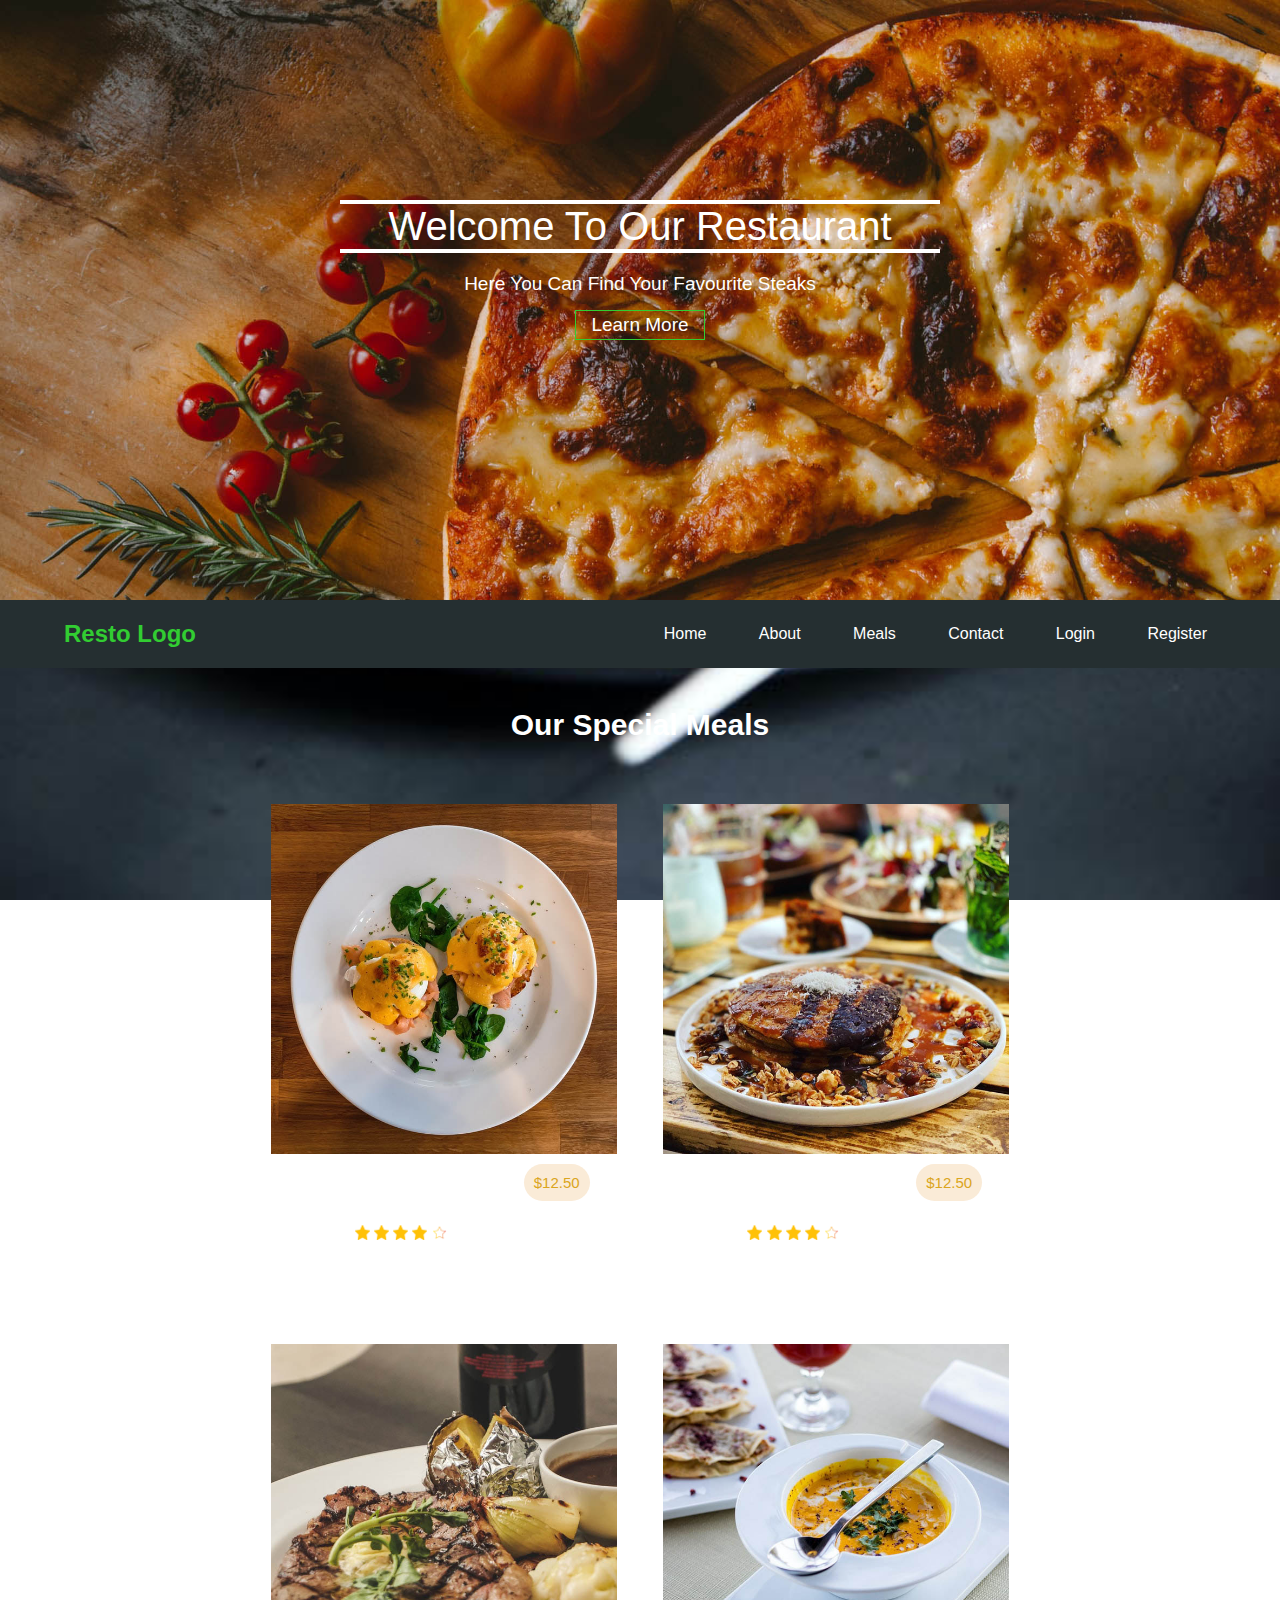
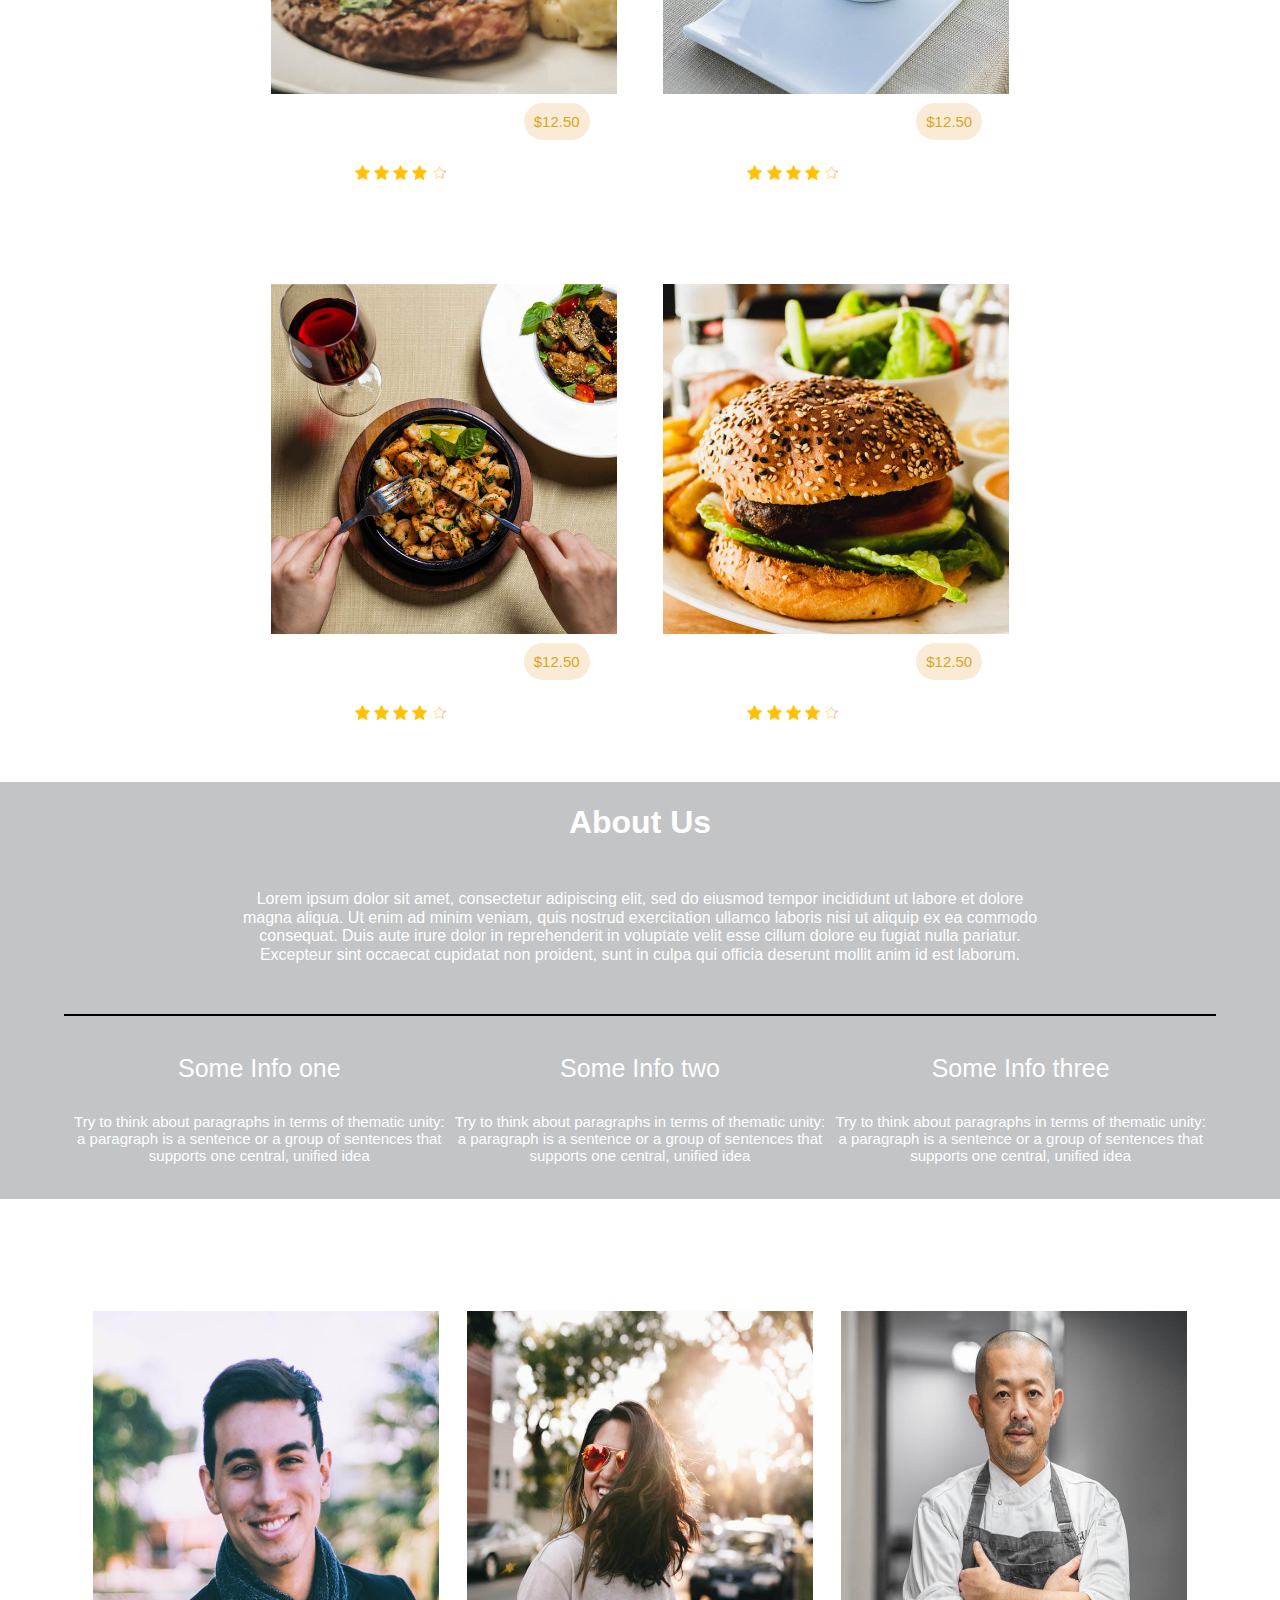
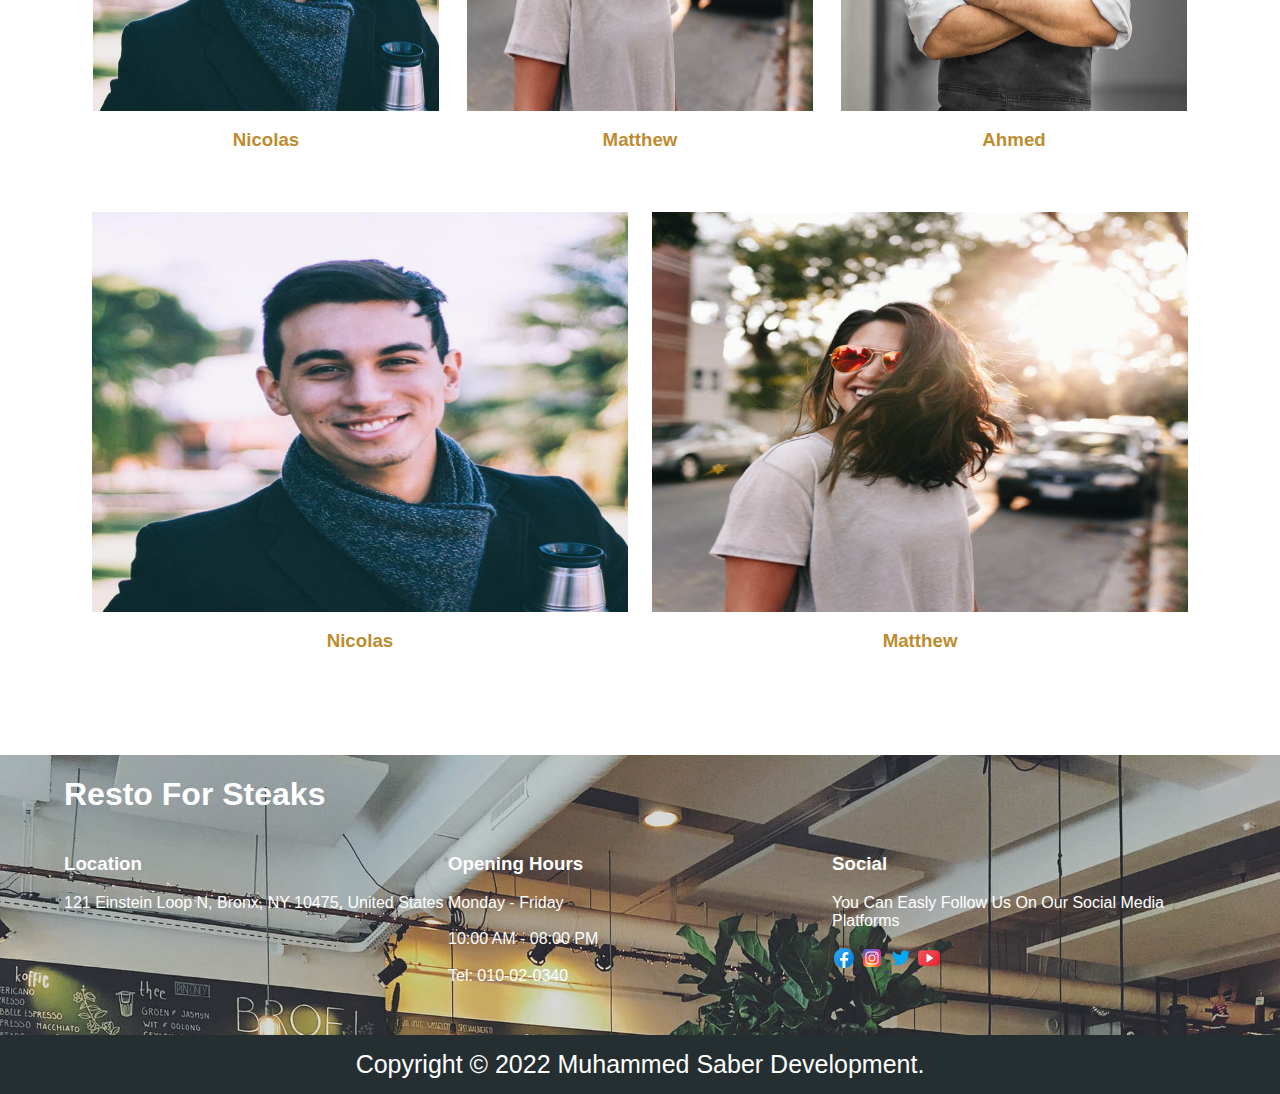
<file: index.html>
<html>
    <head>
        <title>Restaurant Page</title>
        <link rel="stylesheet" href="css/styles.css">
        <link rel="stylesheet" href="css/normalize.css">
    </head>
    <body>
        <!-- start header section -->
        <div class="header">
            <!-- start slider section -->
            <div class="slider">
                <div class="container">
                    <div class="intro">
                        <h3>Welcome To Our Restaurant</h3>
                        <p>here you can find your favourite steaks</p>
                        <button>Learn More</button>
                    </div>
                </div>
            </div>
            <!-- end slider section -->

            <!-- start navbar sectio -->
            <div class="nav">
                <div class="container">
                    <h2>Resto Logo</h2>
                    <ul>
                        <a href="">
                            <li>Home</li>
                        </a>
                        <a href="./html/about.html">
                            <li>About</li>
                        </a>
                        <a href="./html/meals.html">
                            <li>Meals</li>
                        </a>
                        <a href="./html/contact.html">
                            <li>Contact</li>
                        </a>
                        <a href="./html/login.html">
                            <li>Login</li>
                        </a>
                        <a href="./html/register.html">
                            <li>Register</li>
                        </a>
                    </ul>
                </div>
            </div>
            <!-- end navbar section -->  
        </div>
        <!-- end header section -->


        <!-- start homeMenus section -->
        <div class="homeMenus">
            <div class="container">
                <div class="menus">
                    <h1>Our Special Meals</h1>
                    <div class="menu">
                        <img src="images/breakfast/brett-jordan-8xt8-HIFqc8-unsplash.jpg" alt="">
                        <div class="describe">
                            <h3>Morning Fresh</h3>
                            <div class="price">&dollar;12.50 </div>
                            <p>
                                4.0
                                <img src="./images/star1.png" alt="" style="width:15px;height:15px">
                                <img src="./images/star1.png" alt="" style="width:15px;height:15px">
                                <img src="./images/star1.png" alt="" style="width:15px;height:15px">
                                <img src="./images/star1.png" alt="" style="width:15px;height:15px">
                                <img src="./images/star2.png" alt="" style="width:15px;height:15px">
                                &nbsp;&nbsp;&nbsp;&nbsp;&nbsp;102 Reviews
                            </p>
                        </div>
                    </div>
                    <div class="menu">
                        <img src="images/breakfast/lucas-swennen-1W_MyJSRLuQ-unsplash.jpg" alt="">
                        <div class="describe">
                            <h3>Morning Fresh</h3>
                            <div class="price">&dollar;12.50 </div>
                            <p>
                                4.0
                                <img src="./images/star1.png" alt="" style="width:15px;height:15px">
                                <img src="./images/star1.png" alt="" style="width:15px;height:15px">
                                <img src="./images/star1.png" alt="" style="width:15px;height:15px">
                                <img src="./images/star1.png" alt="" style="width:15px;height:15px">
                                <img src="./images/star2.png" alt="" style="width:15px;height:15px">
                                &nbsp;&nbsp;&nbsp;&nbsp;&nbsp;102 Reviews
                            </p>
                        </div>
                    </div>
                    <div class="menu">
                        <img src="images/dinner/keriliwi-c3mFafsFz2w-unsplash.jpg" alt="">
                        <div class="describe">
                            <h3>Morning Fresh</h3>
                            <div class="price">&dollar;12.50 </div>
                            <p>
                                4.0
                                <img src="./images/star1.png" alt="" style="width:15px;height:15px">
                                <img src="./images/star1.png" alt="" style="width:15px;height:15px">
                                <img src="./images/star1.png" alt="" style="width:15px;height:15px">
                                <img src="./images/star1.png" alt="" style="width:15px;height:15px">
                                <img src="./images/star2.png" alt="" style="width:15px;height:15px">
                                &nbsp;&nbsp;&nbsp;&nbsp;&nbsp;102 Reviews
                            </p>
                        </div>
                    </div>
                    <div class="menu">
                        <img src="images/lunch/farhad-ibrahimzade-MGKqxm6u2bc-unsplash.jpg" alt="">
                        <div class="describe">
                            <h3>Morning Fresh</h3>
                            <div class="price">&dollar;12.50 </div>
                            <p>
                                4.0
                                <img src="./images/star1.png" alt="" style="width:15px;height:15px">
                                <img src="./images/star1.png" alt="" style="width:15px;height:15px">
                                <img src="./images/star1.png" alt="" style="width:15px;height:15px">
                                <img src="./images/star1.png" alt="" style="width:15px;height:15px">
                                <img src="./images/star2.png" alt="" style="width:15px;height:15px">
                                &nbsp;&nbsp;&nbsp;&nbsp;&nbsp;102 Reviews
                            </p>
                        </div>
                    </div>
                    <div class="menu">
                        <img src="images/dinner/farhad-ibrahimzade-ZipYER3NLhY-unsplash.jpg" alt="">
                        <div class="describe">
                            <h3>Morning Fresh</h3>
                            <div class="price">&dollar;12.50 </div>
                            <p>
                                4.0
                                <img src="./images/star1.png" alt="" style="width:15px;height:15px">
                                <img src="./images/star1.png" alt="" style="width:15px;height:15px">
                                <img src="./images/star1.png" alt="" style="width:15px;height:15px">
                                <img src="./images/star1.png" alt="" style="width:15px;height:15px">
                                <img src="./images/star2.png" alt="" style="width:15px;height:15px">
                                &nbsp;&nbsp;&nbsp;&nbsp;&nbsp;102 Reviews
                            </p>
                        </div>
                    </div>
                    <div class="menu">
                        <img src="images/breakfast/louis-hansel-dphM2U1xq0U-unsplash.jpg" alt="">
                        <div class="describe">
                            <h3>Morning Fresh</h3>
                            <div class="price">&dollar;12.50 </div>
                            <p>
                                4.0
                                <img src="./images/star1.png" alt="" style="width:15px;height:15px">
                                <img src="./images/star1.png" alt="" style="width:15px;height:15px">
                                <img src="./images/star1.png" alt="" style="width:15px;height:15px">
                                <img src="./images/star1.png" alt="" style="width:15px;height:15px">
                                <img src="./images/star2.png" alt="" style="width:15px;height:15px">
                                &nbsp;&nbsp;&nbsp;&nbsp;&nbsp;102 Reviews
                            </p>
                        </div>
                    </div>
                </div>
            </div>
        </div>
        <!-- end homeMenus section -->


        <!-- start about section -->
        <div class="about">
            <div class="container">
                <div class="content">
                    <h1>About Us</h1>
                    <p class="para">
                        Lorem ipsum dolor sit amet, consectetur adipiscing elit,
                        sed do eiusmod tempor incididunt ut labore et dolore magna aliqua. Ut enim ad minim veniam,
                        quis nostrud exercitation ullamco laboris nisi ut aliquip ex ea commodo consequat.
                        Duis aute irure dolor in reprehenderit in voluptate velit esse cillum dolore eu fugiat nulla pariatur.
                        Excepteur sint occaecat cupidatat non proident, sunt in culpa qui officia deserunt mollit anim id est laborum.
                    </p>
                    <hr>
                    <div class="someInfo">
                         <div class="one">
                            <h3>Some Info one</h3>
                            <p>
                                Try to think about paragraphs in terms of thematic unity: 
                                a paragraph is a sentence or a group of sentences that supports one central,
                                unified idea
                            </p>
                         </div>
                         <div class="two">
                            <h3>Some Info two</h3>
                            <p>
                                Try to think about paragraphs in terms of thematic unity: 
                                a paragraph is a sentence or a group of sentences that supports one central,
                                unified idea
                            </p>
                         </div>
                         <div class="three">
                            <h3>Some Info three</h3>
                            <p>
                                Try to think about paragraphs in terms of thematic unity: 
                                a paragraph is a sentence or a group of sentences that supports one central,
                                unified idea
                            </p>
                         </div>
                    </div>
                </div>
            </div>
        </div>
        <!-- end about section -->


        <!-- end staff section -->
        <div class="staff">
            <div class="container">
                <h1>Our Great Staff</h1>
                <div class="staffData">
                    <div class="data">
                        <img src="./images/team/nicolas-horn-MTZTGvDsHFY-unsplash.jpg" alt="">
                        <h3>Nicolas</h3>
                    </div>
                    <div class="data">
                        <img src="./images/team/matthew-hamilton-tNCH0sKSZbA-unsplash.jpg" alt="">
                        <h3>Matthew</h3>
                    </div>
                    <div class="data">
                        <img src="./images/team/rc-cf-FMh5o5m5N9E-unsplash.jpg" alt="">
                        <h3>Ahmed</h3>
                    </div>
                </div>
                <div class="staffData2">
                    <div class="data2">
                        <img src="./images/team/nicolas-horn-MTZTGvDsHFY-unsplash.jpg" alt="">
                        <h3>Nicolas</h3>
                    </div>
                    <div class="data2">
                        <img src="./images/team/matthew-hamilton-tNCH0sKSZbA-unsplash.jpg" alt="">
                        <h3>Matthew</h3>
                    </div>
                </div>
            </div>
        </div>
        <!-- end staff section -->

        <!-- end footer section -->
        <div class="footer">
            <div class="container">
                <h1>Resto For Steaks</h1>
                <div class="info">
                    <div class="infoData">
                        <h3>Location</h3>
                        <p>121 Einstein Loop N, Bronx, NY 10475, United States</p>
                    </div>
                    <div class="infoData">
                        <h3>Opening Hours</h3>
                        <p>
                            Monday - Friday
                            <br><br>
                            10:00 AM - 08:00 PM
                            <br><br>
                            Tel: 010-02-0340
                        </p>
                    </div>
                    <div class="infoData">
                        <h3>Social</h3>
                        <p>You Can Easly Follow Us On Our Social Media Platforms</p>
                        <div class="icons">
                            <a href="">
                                <img src="./images/icons/fa.png" alt="">
                            </a>
                            <a href="">
                                <img src="./images/icons/inst.png" alt="">
                            </a>
                            <a href="">
                                <img src="./images/icons/twit.png" alt="">
                            </a>
                            <a href="">
                                <img src="./images/icons/yout.png" alt="">
                            </a>
                        </div>
                    </div>
                </div>
            </div>
        </div>
        <!-- end footer section -->
        <div class="copy">
            Copyright &copy; 2022 Muhammed Saber Development.
        </div>
    </body>
</html>
</file>
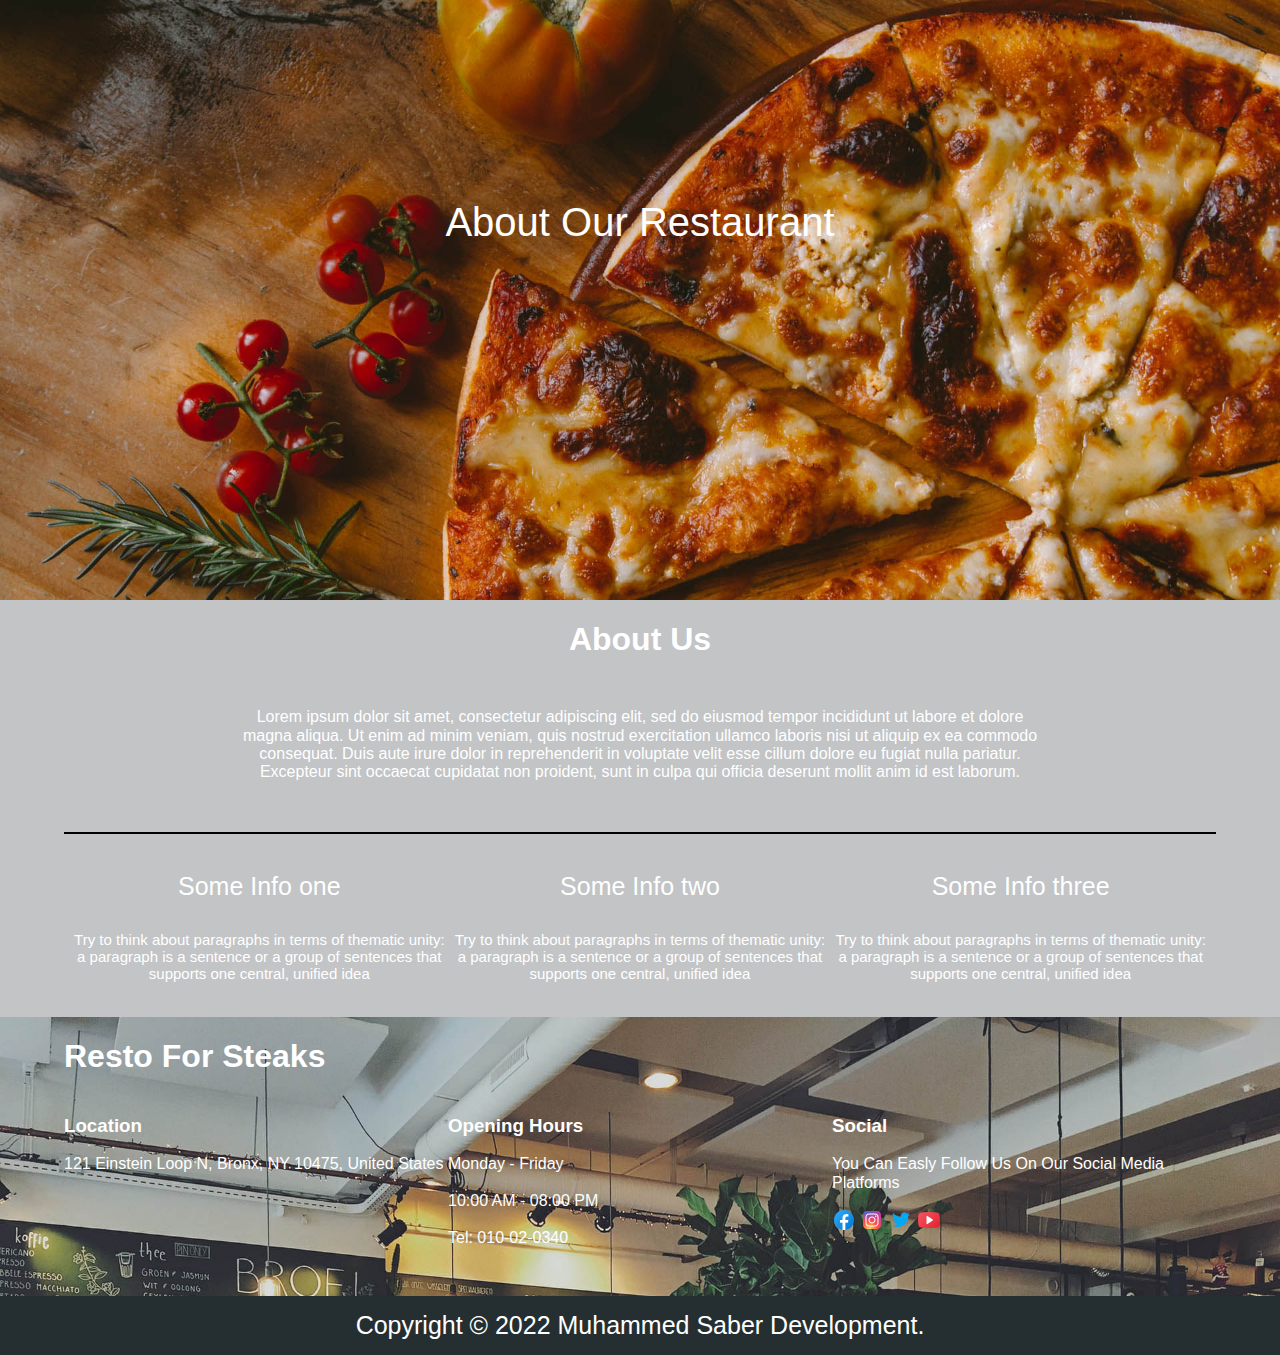
<file: html/about.html>
<html>
    <head>
        <title>About Restaurant</title>
        <link rel="stylesheet" href="../css/styles.css">
        <link rel="stylesheet" href="../css/normalize.css">
    </head>
    <body>
        <!-- start header section -->
        <div class="header">
            <!-- start slider section -->
            <div class="slider">
                <div class="container">
                    <div class="intro">
                        <h3 style="border: none;">About Our Restaurant</h3>
                    </div>
                </div>
            </div>
            <!-- end slider section -->  
        </div>
        <!-- end header section -->


        <!-- start about section -->
        <div class="about">
            <div class="container">
                <div class="content">
                    <h1>About Us</h1>
                    <p class="para">
                        Lorem ipsum dolor sit amet, consectetur adipiscing elit,
                        sed do eiusmod tempor incididunt ut labore et dolore magna aliqua. Ut enim ad minim veniam,
                        quis nostrud exercitation ullamco laboris nisi ut aliquip ex ea commodo consequat.
                        Duis aute irure dolor in reprehenderit in voluptate velit esse cillum dolore eu fugiat nulla pariatur.
                        Excepteur sint occaecat cupidatat non proident, sunt in culpa qui officia deserunt mollit anim id est laborum.
                    </p>
                    <hr>
                    <div class="someInfo">
                         <div class="one">
                            <h3>Some Info one</h3>
                            <p>
                                Try to think about paragraphs in terms of thematic unity: 
                                a paragraph is a sentence or a group of sentences that supports one central,
                                unified idea
                            </p>
                         </div>
                         <div class="two">
                            <h3>Some Info two</h3>
                            <p>
                                Try to think about paragraphs in terms of thematic unity: 
                                a paragraph is a sentence or a group of sentences that supports one central,
                                unified idea
                            </p>
                         </div>
                         <div class="three">
                            <h3>Some Info three</h3>
                            <p>
                                Try to think about paragraphs in terms of thematic unity: 
                                a paragraph is a sentence or a group of sentences that supports one central,
                                unified idea
                            </p>
                         </div>
                    </div>
                </div>
            </div>
        </div>
        <!-- end about section -->

        <!-- end footer section -->
        <div class="footer">
            <div class="container">
                <h1>Resto For Steaks</h1>
                <div class="info">
                    <div class="infoData">
                        <h3>Location</h3>
                        <p>121 Einstein Loop N, Bronx, NY 10475, United States</p>
                    </div>
                    <div class="infoData">
                        <h3>Opening Hours</h3>
                        <p>
                            Monday - Friday
                            <br><br>
                            10:00 AM - 08:00 PM
                            <br><br>
                            Tel: 010-02-0340
                        </p>
                    </div>
                    <div class="infoData">
                        <h3>Social</h3>
                        <p>You Can Easly Follow Us On Our Social Media Platforms</p>
                        <div class="icons">
                            <a href="">
                                <img src="../images/icons/fa.png" alt="">
                            </a>
                            <a href="">
                                <img src="../images/icons/inst.png" alt="">
                            </a>
                            <a href="">
                                <img src="../images/icons/twit.png" alt="">
                            </a>
                            <a href="">
                                <img src="../images/icons/yout.png" alt="">
                            </a>
                        </div>
                    </div>
                </div>
            </div>
        </div>
        <!-- end footer section -->
        <div class="copy">
            Copyright &copy; 2022 Muhammed Saber Development.
        </div>
    </body>
</html>
</file>
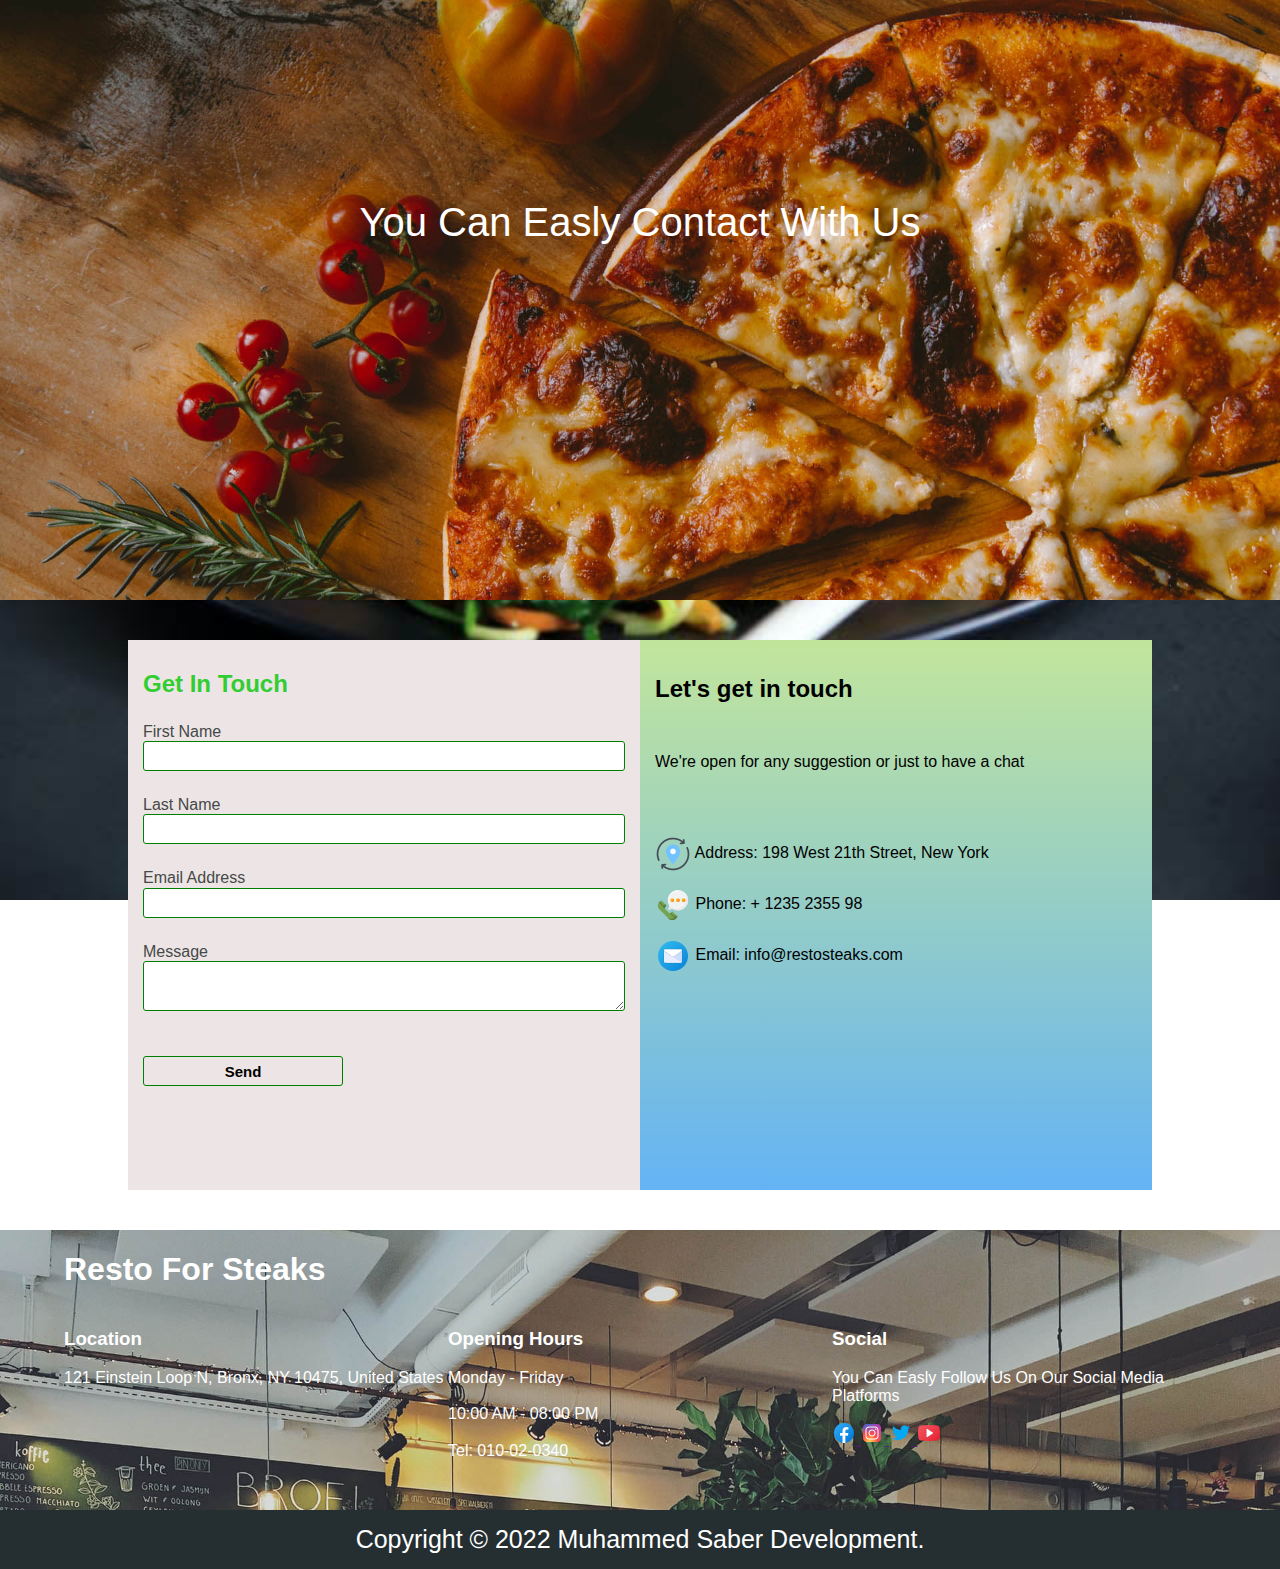
<file: html/contact.html>
<html>
    <head>
        <title>Contact Page</title>
        <link rel="stylesheet" href="../css/styles.css">
        <link rel="stylesheet" href="../css/normalize.css">
        <link rel="stylesheet" href="../css/contact.css">
    </head>
    <body>
        <!-- start header section -->
        <div class="header">
            <!-- start slider section -->
            <div class="slider">
                <div class="container">
                    <div class="intro">
                        <h3 style="border: none;">You Can Easly Contact With Us</h3>
                    </div>
                </div>
            </div>
            <!-- end slider section -->
        </div>
        <!-- end header section -->

        <!-- start contact form -->
        <div class="contain">
            <div class="content">
                <div class="left">
                    <h2>Get In Touch</h2>
                    <form action="">
                        <label for="">First Name</label>
                        <input type="text" name="" id="">
                        <label for="">Last Name</label>
                        <input type="text" name="" id="">
                        <label for="">Email Address</label><br>
                        <input type="email" name="" id=""><br>
                        <label for="">Message</label><br>
                        <textarea name="" id="" cols="30" rows="50" ></textarea>
                        <input type="submit" name="" id="" value="Send"><br>
                    </form>
                </div>
                <div class="right">
                    <h2>Let's get in touch</h2>
                    <p>We're open for any suggestion or just to have a chat</p>
                    <div class="infodat">
                        <div class="inf">
                            <img src="../images/icons/location.png" alt="" align="center">
                            <span class="spa">Address: 198 West 21th Street, New York </span>
                        </div>
                        <div class="inf">
                            <img src="../images/icons/phone.png" alt="" align="center">
                            <span class="spa">Phone: + 1235 2355 98</span>
                        </div>
                        <div class="inf">
                            <img src="../images/icons/email.png" alt="" align="center">
                            <span class="spa">Email: info@restosteaks.com</span>
                        </div>
                    </div>
                </div>
            </div>
        </div>
        <!-- end contact form -->

        <!-- end footer section -->
        <div class="footer">
            <div class="container">
                <h1>Resto For Steaks</h1>
                <div class="info">
                    <div class="infoData">
                        <h3>Location</h3>
                        <p>121 Einstein Loop N, Bronx, NY 10475, United States</p>
                    </div>
                    <div class="infoData">
                        <h3>Opening Hours</h3>
                        <p>
                            Monday - Friday
                            <br><br>
                            10:00 AM - 08:00 PM
                            <br><br>
                            Tel: 010-02-0340
                        </p>
                    </div>
                    <div class="infoData">
                        <h3>Social</h3>
                        <p>You Can Easly Follow Us On Our Social Media Platforms</p>
                        <div class="icons">
                            <a href="">
                                <img src="../images/icons/fa.png" alt="">
                            </a>
                            <a href="">
                                <img src="../images/icons/inst.png" alt="">
                            </a>
                            <a href="">
                                <img src="../images/icons/twit.png" alt="">
                            </a>
                            <a href="">
                                <img src="../images/icons/yout.png" alt="">
                            </a>
                        </div>
                    </div>
                </div>
            </div>
        </div>
        <!-- end footer section -->
        <div class="copy">
            Copyright &copy; 2022 Muhammed Saber Development.
        </div>
    </body>
</html>
</file>
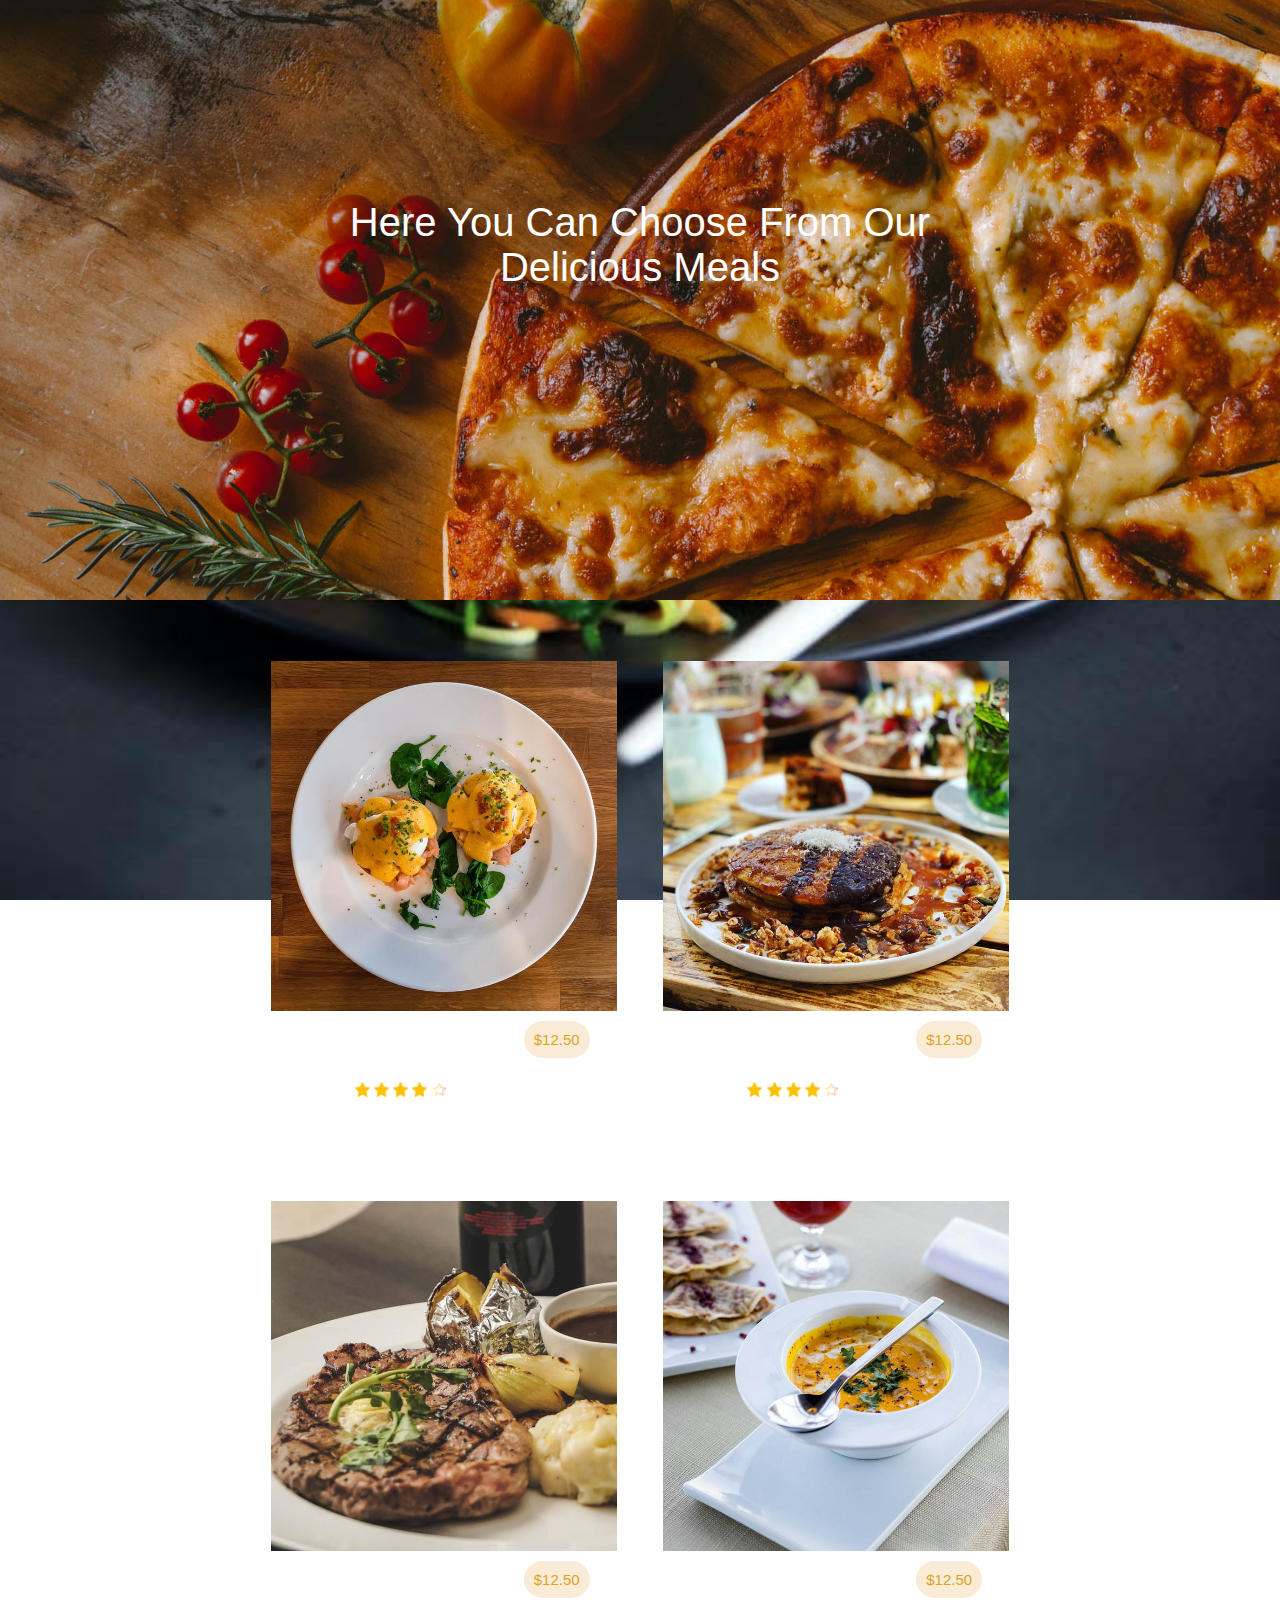
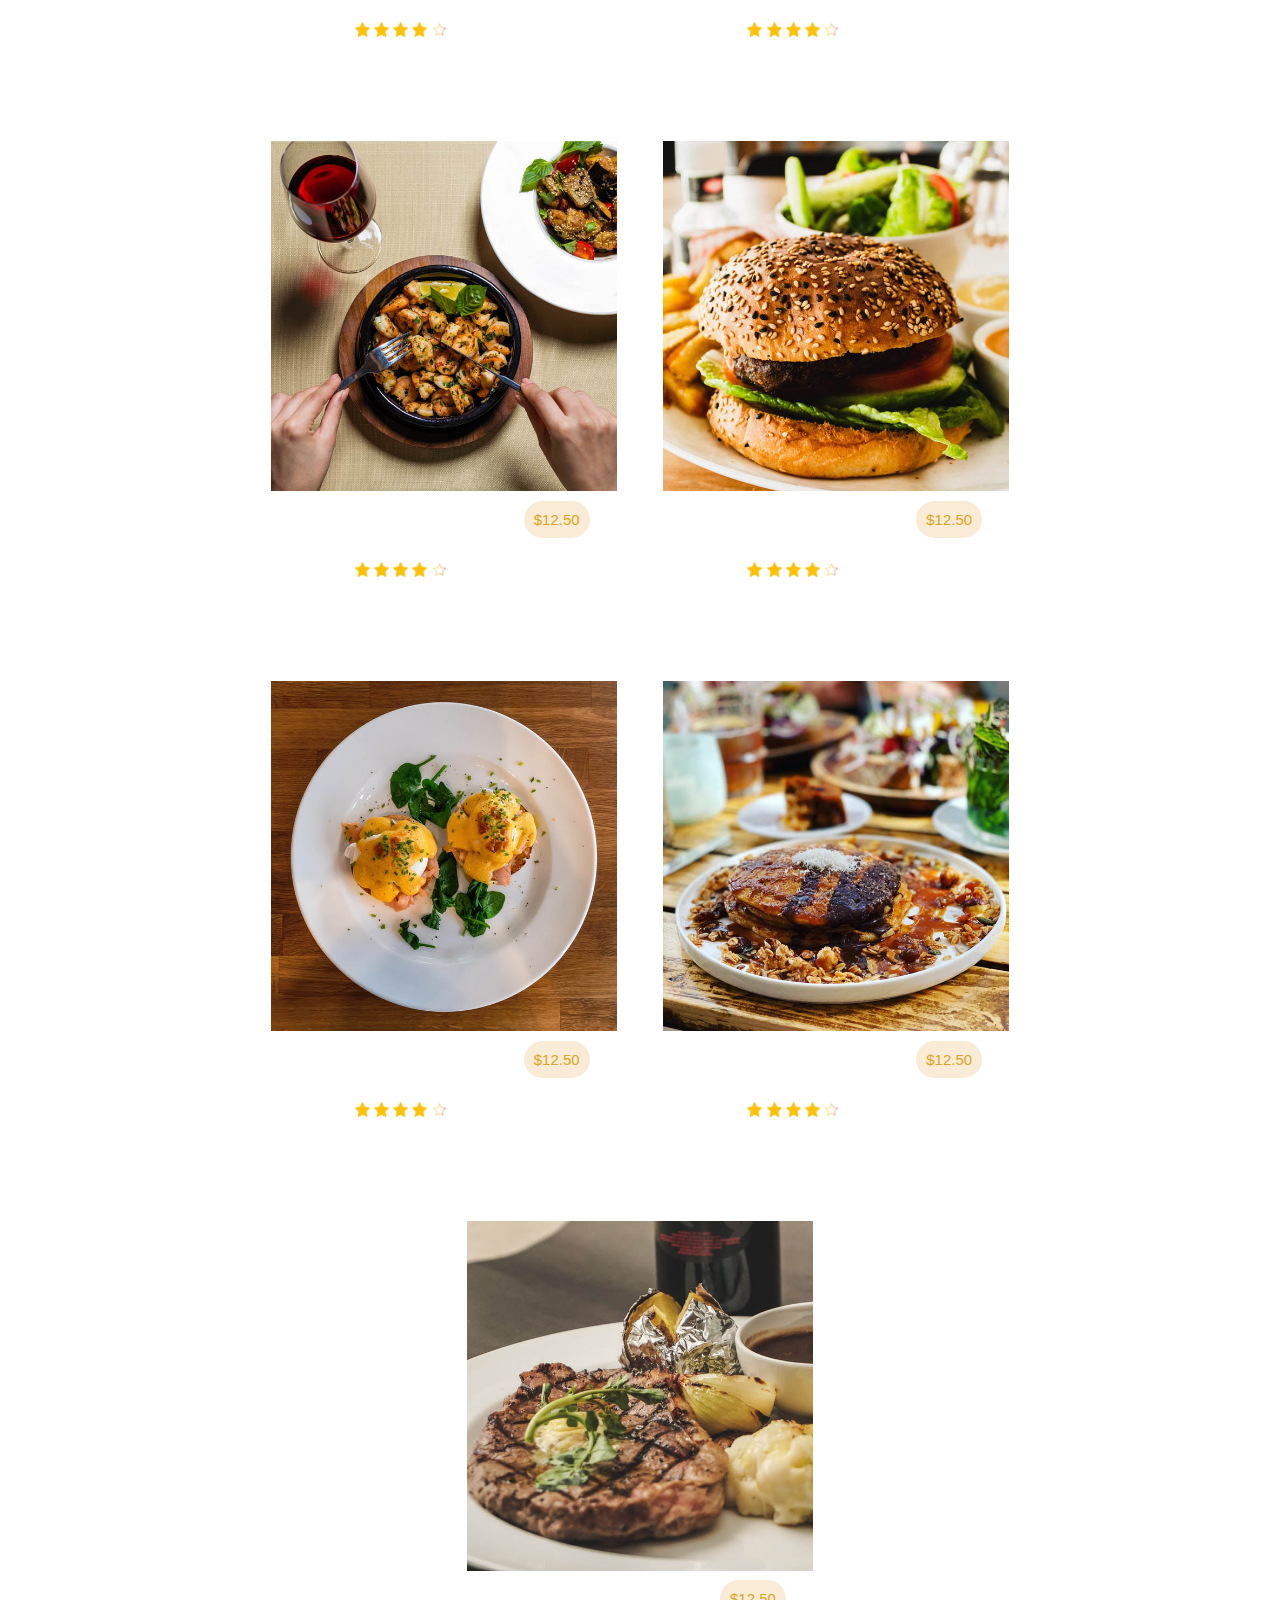
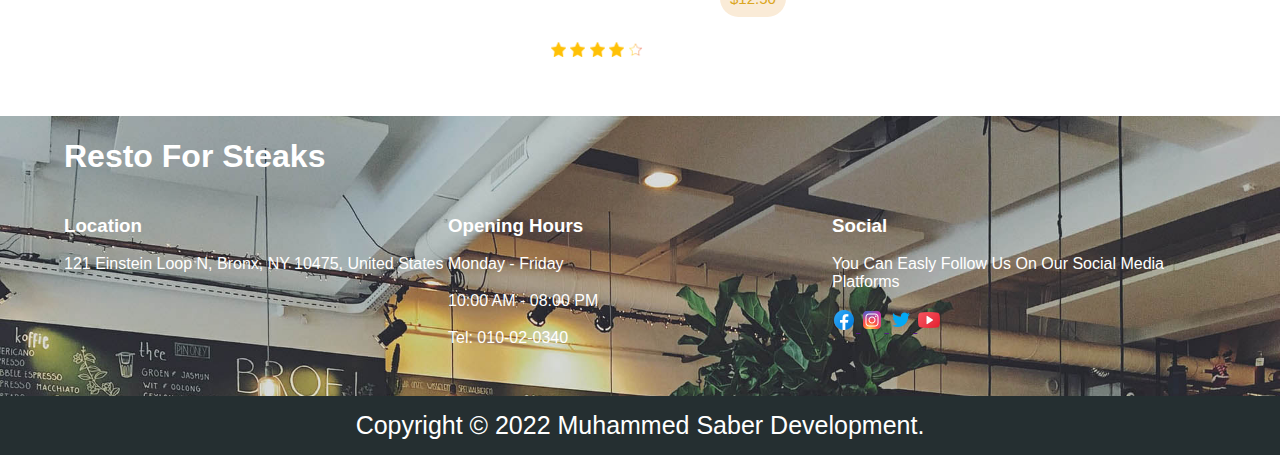
<file: html/meals.html>
<html>
    <head>
        <title>About Restaurant</title>
        <link rel="stylesheet" href="../css/styles.css">
        <link rel="stylesheet" href="../css/normalize.css">
    </head>
    <body>
        <!-- start header section -->
        <div class="header">
            <!-- start slider section -->
            <div class="slider">
                <div class="container">
                    <div class="intro">
                        <h3 style="border: none;">Here You Can Choose From Our Delicious Meals</h3>
                    </div>
                </div>
            </div>
            <!-- end slider section -->
        </div>
        <!-- end header section -->


        <!-- start homeMenus section -->
        <div class="homeMenus">
            <div class="container">
                <div class="menus">
                    <div class="menu">
                        <img src="../images/breakfast/brett-jordan-8xt8-HIFqc8-unsplash.jpg" alt="">
                        <div class="describe">
                            <h3>Morning Fresh</h3>
                            <div class="price">&dollar;12.50 </div>
                            <p>
                                4.0
                                <img src="../images/star1.png" alt="" style="width:15px;height:15px">
                                <img src="../images/star1.png" alt="" style="width:15px;height:15px">
                                <img src="../images/star1.png" alt="" style="width:15px;height:15px">
                                <img src="../images/star1.png" alt="" style="width:15px;height:15px">
                                <img src="../images/star2.png" alt="" style="width:15px;height:15px">
                                &nbsp;&nbsp;&nbsp;&nbsp;&nbsp;102 Reviews
                            </p>
                        </div>
                    </div>
                    <div class="menu">
                        <img src="../images/breakfast/lucas-swennen-1W_MyJSRLuQ-unsplash.jpg" alt="">
                        <div class="describe">
                            <h3>Morning Fresh</h3>
                            <div class="price">&dollar;12.50 </div>
                            <p>
                                4.0
                                <img src="../images/star1.png" alt="" style="width:15px;height:15px">
                                <img src="../images/star1.png" alt="" style="width:15px;height:15px">
                                <img src="../images/star1.png" alt="" style="width:15px;height:15px">
                                <img src="../images/star1.png" alt="" style="width:15px;height:15px">
                                <img src="../images/star2.png" alt="" style="width:15px;height:15px">
                                &nbsp;&nbsp;&nbsp;&nbsp;&nbsp;102 Reviews
                            </p>
                        </div>
                    </div>
                    <div class="menu">
                        <img src="../images/dinner/keriliwi-c3mFafsFz2w-unsplash.jpg" alt="">
                        <div class="describe">
                            <h3>Morning Fresh</h3>
                            <div class="price">&dollar;12.50 </div>
                            <p>
                                4.0
                                <img src="../images/star1.png" alt="" style="width:15px;height:15px">
                                <img src="../images/star1.png" alt="" style="width:15px;height:15px">
                                <img src="../images/star1.png" alt="" style="width:15px;height:15px">
                                <img src="../images/star1.png" alt="" style="width:15px;height:15px">
                                <img src="../images/star2.png" alt="" style="width:15px;height:15px">
                                &nbsp;&nbsp;&nbsp;&nbsp;&nbsp;102 Reviews
                            </p>
                        </div>
                    </div>
                    <div class="menu">
                        <img src="../images/lunch/farhad-ibrahimzade-MGKqxm6u2bc-unsplash.jpg" alt="">
                        <div class="describe">
                            <h3>Morning Fresh</h3>
                            <div class="price">&dollar;12.50 </div>
                            <p>
                                4.0
                                <img src="../images/star1.png" alt="" style="width:15px;height:15px">
                                <img src="../images/star1.png" alt="" style="width:15px;height:15px">
                                <img src="../images/star1.png" alt="" style="width:15px;height:15px">
                                <img src="../images/star1.png" alt="" style="width:15px;height:15px">
                                <img src="../images/star2.png" alt="" style="width:15px;height:15px">
                                &nbsp;&nbsp;&nbsp;&nbsp;&nbsp;102 Reviews
                            </p>
                        </div>
                    </div>
                    <div class="menu">
                        <img src="../images/dinner/farhad-ibrahimzade-ZipYER3NLhY-unsplash.jpg" alt="">
                        <div class="describe">
                            <h3>Morning Fresh</h3>
                            <div class="price">&dollar;12.50 </div>
                            <p>
                                4.0
                                <img src="../images/star1.png" alt="" style="width:15px;height:15px">
                                <img src="../images/star1.png" alt="" style="width:15px;height:15px">
                                <img src="../images/star1.png" alt="" style="width:15px;height:15px">
                                <img src="../images/star1.png" alt="" style="width:15px;height:15px">
                                <img src="../images/star2.png" alt="" style="width:15px;height:15px">
                                &nbsp;&nbsp;&nbsp;&nbsp;&nbsp;102 Reviews
                            </p>
                        </div>
                    </div>
                    <div class="menu">
                        <img src="../images/breakfast/louis-hansel-dphM2U1xq0U-unsplash.jpg" alt="">
                        <div class="describe">
                            <h3>Morning Fresh</h3>
                            <div class="price">&dollar;12.50 </div>
                            <p>
                                4.0
                                <img src="../images/star1.png" alt="" style="width:15px;height:15px">
                                <img src="../images/star1.png" alt="" style="width:15px;height:15px">
                                <img src="../images/star1.png" alt="" style="width:15px;height:15px">
                                <img src="../images/star1.png" alt="" style="width:15px;height:15px">
                                <img src="../images/star2.png" alt="" style="width:15px;height:15px">
                                &nbsp;&nbsp;&nbsp;&nbsp;&nbsp;102 Reviews
                            </p>
                        </div>
                    </div>
                    <div class="menu">
                        <img src="../images/breakfast/brett-jordan-8xt8-HIFqc8-unsplash.jpg" alt="">
                        <div class="describe">
                            <h3>Morning Fresh</h3>
                            <div class="price">&dollar;12.50 </div>
                            <p>
                                4.0
                                <img src="../images/star1.png" alt="" style="width:15px;height:15px">
                                <img src="../images/star1.png" alt="" style="width:15px;height:15px">
                                <img src="../images/star1.png" alt="" style="width:15px;height:15px">
                                <img src="../images/star1.png" alt="" style="width:15px;height:15px">
                                <img src="../images/star2.png" alt="" style="width:15px;height:15px">
                                &nbsp;&nbsp;&nbsp;&nbsp;&nbsp;102 Reviews
                            </p>
                        </div>
                    </div>
                    <div class="menu">
                        <img src="../images/breakfast/lucas-swennen-1W_MyJSRLuQ-unsplash.jpg" alt="">
                        <div class="describe">
                            <h3>Morning Fresh</h3>
                            <div class="price">&dollar;12.50 </div>
                            <p>
                                4.0
                                <img src="../images/star1.png" alt="" style="width:15px;height:15px">
                                <img src="../images/star1.png" alt="" style="width:15px;height:15px">
                                <img src="../images/star1.png" alt="" style="width:15px;height:15px">
                                <img src="../images/star1.png" alt="" style="width:15px;height:15px">
                                <img src="../images/star2.png" alt="" style="width:15px;height:15px">
                                &nbsp;&nbsp;&nbsp;&nbsp;&nbsp;102 Reviews
                            </p>
                        </div>
                    </div>
                    <div class="menu">
                        <img src="../images/dinner/keriliwi-c3mFafsFz2w-unsplash.jpg" alt="">
                        <div class="describe">
                            <h3>Morning Fresh</h3>
                            <div class="price">&dollar;12.50 </div>
                            <p>
                                4.0
                                <img src="../images/star1.png" alt="" style="width:15px;height:15px">
                                <img src="../images/star1.png" alt="" style="width:15px;height:15px">
                                <img src="../images/star1.png" alt="" style="width:15px;height:15px">
                                <img src="../images/star1.png" alt="" style="width:15px;height:15px">
                                <img src="../images/star2.png" alt="" style="width:15px;height:15px">
                                &nbsp;&nbsp;&nbsp;&nbsp;&nbsp;102 Reviews
                            </p>
                        </div>
                    </div>
                </div>
            </div>
        </div>
        <!-- end homeMenus section -->

        <!-- end footer section -->
        <div class="footer">
            <div class="container">
                <h1>Resto For Steaks</h1>
                <div class="info">
                    <div class="infoData">
                        <h3>Location</h3>
                        <p>121 Einstein Loop N, Bronx, NY 10475, United States</p>
                    </div>
                    <div class="infoData">
                        <h3>Opening Hours</h3>
                        <p>
                            Monday - Friday
                            <br><br>
                            10:00 AM - 08:00 PM
                            <br><br>
                            Tel: 010-02-0340
                        </p>
                    </div>
                    <div class="infoData">
                        <h3>Social</h3>
                        <p>You Can Easly Follow Us On Our Social Media Platforms</p>
                        <div class="icons">
                            <a href="">
                                <img src="../images/icons/fa.png" alt="">
                            </a>
                            <a href="">
                                <img src="../images/icons/inst.png" alt="">
                            </a>
                            <a href="">
                                <img src="../images/icons/twit.png" alt="">
                            </a>
                            <a href="">
                                <img src="../images/icons/yout.png" alt="">
                            </a>
                        </div>
                    </div>
                </div>
            </div>
        </div>
        <!-- end footer section -->
        <div class="copy">
            Copyright &copy; 2022 Muhammed Saber Development.
        </div>
    </body>
</html>
</file>
<file: css/styles.css>
/* start main rules */
body{
    /* background-color: rgb(235, 155, 99);
    background-image: linear-gradient(rgb(235, 155, 99),#d8f0d8); */
    background-image: url("../images/news/caroline-attwood-bpPTlXWTOvg-unsplash.jpg");
    background-size: 100% 100%;
    background-repeat: no-repeat;
    background-attachment: fixed;
    height: 1000px;
}

.container{
    width: 90%;
    margin: auto;
    font-family: sans-serif;
    color:#fff;
}
/* end main rules */

/* start header */
.header .slider{
    overflow: hidden;
    height: 600px;
    background-image: url("../images/slide/ivan-torres-MQUqbmszGGM-unsplash.jpg");
    background-size: cover;
}

.header .slider .intro{
    text-align: center;
    color: #fff;
    height: 600px;
}

.header .slider .intro h3{
    margin: 0 auto;
    margin-top: 200px;
    font:normal 40px sans-serif;
    width: 600px;
    border-top: 4px solid #fff;
    border-bottom: 4px solid #fff;
}

.header .slider .intro p{
    margin: 0 auto;
    font: normal 19px sans-serif;
    margin-top: 20px;
    text-transform: capitalize;
}

.header .slider .intro button{
    margin: 0 auto;
    margin-top: 15px;
    width:130px;
    padding: 3px;
    font: normal 19px sans-serif;
    background:none;
    border: 1px solid #32CD32;
    color: #fff;
}

.header .slider .intro button:hover{
    background-color: #252f31;
    cursor: pointer;
}


.nav{
    overflow: hidden;
    background-color: #252f31;
    font-family: sans-serif;
}

.nav h2{
    color: #32CD32;
    float: left;
}

.nav ul{
    list-style: none;
    color: #fff;
    float: right;
}
.nav ul a{
    text-decoration: none;
    color: #fff;
}
.nav ul a:hover{
    color:#32CD32;
}
.header .nav ul li{
    display: inline-block;
    padding: 9px;
    margin-left:30px ;
}
/* end header */



/* start home menus */
.homeMenus{
    overflow: hidden;
    text-align: center;
}
.homeMenus .menus{
    overflow: hidden;
    margin-top: 20px;
    font: normal 15px sans-serif;
}

.homeMenus .menus .menu{
    overflow: hidden;
    width: 30%;
    padding: 21.4px;
    margin-top: 20px;
    margin-bottom: 20px;
    display: inline-block;
    /* float: left; */
}

.homeMenus .menus .menu:hover{
    opacity: .7;
    box-shadow: 10px 10px 15px grey;
    border-radius: 5px;
}

.homeMenus .menus .menu img{
    width: 100%;
    height: 350px;
}

.homeMenus .menus .menu h3,.price{
    display: inline-block;
}
.homeMenus .menus .menu h3{
    margin-right: 80px;
}

.homeMenus .menus .menu .price{
    padding: 10px;
    margin-left: 20px;
    background-color: antiquewhite;
    color: goldenrod;
    border-radius: 30px;
}
/* end home menus */



/* start about */
.about{
    width: 100%;
    background-color: rgb(194, 196, 198);
    overflow: hidden;
}

.about .content{
    font-family: sans-serif;
    text-align: center;
}

.about .content .para{
    width: 70%;
    margin: 50px auto;
}

.about .content .someInfo{
    text-align: center;
    padding: 5px 5px;
}

.about .content .someInfo .one,.two,.three{
    width: 33.33333%;
    height: 170px;
    float: left;
}

.about .content .someInfo .one h3,.two h3,.three h3{
    font: normal 25px sans-serif;
}
.about .content .someInfo .one p,.two p,.three p{
    padding: 5px;
    font: normal 15px sans-serif;
}

.about .content hr{
    border: 1px solid black;
}
/* end about */


/* start staff */
.staff{
    overflow: hidden;
    font-family: sans-serif;
    text-align: center;
    margin-bottom: 20px;
}

.staff .staffData,.staffData2{
    overflow: hidden;
}

.staff .staffData .data{
    width: 30%;
    padding: 12px;
    margin-top: 20px;
    margin-bottom: 20px;
    display: inline-block;
}

.staff .staffData .data:hover,.staffData2 .data2:hover{
    opacity: .7;
    box-shadow: 10px 10px 15px grey;
    border-radius: 5px;
}

.staff .staffData .data img{
    width: 100%;
    height: 400px;
}

.staff .staffData2 .data2{
    width: 46.5%;
    display: inline-block;
    overflow: hidden;
    padding: 10px;
    margin-bottom: 50px;
}


.staff .staffData2 .data2 img{
    width: 100%;
    height: 400px;
}

.staff .staffData .data h3,.staffData2 .data2 h3{
    color: rgb(190, 140, 46);
}
/* end staff */


/* start footer */
.footer{
    overflow: hidden;
    background-image: url("../images/daan-evers-tKN1WXrzQ3s-unsplash.jpg");
    background-size: cover;
    color: #fff;
}

.footer .info{
    overflow: hidden;
}

.footer .info .infoData{
    width: 33.333333%;
    height: 200px;
    float: left;
    /* display: inline-block; */
}


.copy{
    color: #fff;
    background-color: #252f31;
    padding: 15px;
    overflow: hidden;
    text-align: center;
    font: normal 25px sans-serif;
}
/* end footer */
</file>
<file: css/contact.css>
.contain .content{
    width: 80%;
    margin: 40px auto;
    height: 55%;
}

.contain .content .left, .right{
    width: 50%;
    height: 100%;
    font-family: sans-serif;
}

.contain .content .left{
    float: left;
    background-color: rgb(237, 229, 229);
}

.contain .content .right{
    float: right;
    background-image: linear-gradient(#c2e59c,#64b3f4)
}

.contain .content .right p, h2, .infodat{
    margin: 20px auto;
    padding: 15px;
    padding-top: px;
}


.contain .content .right .infodat .inf{
   padding-top: 15px;
}



.contain .content .left h2{
    padding-top: 30px;
    padding-bottom: 25px;
    padding-left: 15px;
    margin-top: 0px;
    margin-bottom: 0px;
    color: #32CD32;
}



.contain .content .left form{
    padding-left: 15px;
    color: rgb(69, 73, 72);
}


.contain .content .left form input[type=email],input[type=text],textarea{
    font: normal 15px sans-serif;
    width: 97%;
    border: 1px solid green;
    border-radius: 3px;
    height: 30px;
    padding: 5px;
    margin-bottom: 25px;
}

.contain .content .left form textarea{
    height: 50px;
}




.contain .content .left form input[type=submit]{
    font: bold 15px sans-serif;
    width: 200px;
    border: 1px solid green;
    border-radius: 3px;
    height: 30px;
    padding: 5px;
    margin: 20px auto;
    background-color: transparent;
}

.contain .content .left form input[type=submit]:hover{
    background-color: #32CD32;
    cursor: pointer;
    color: #fff;
}
</file>
